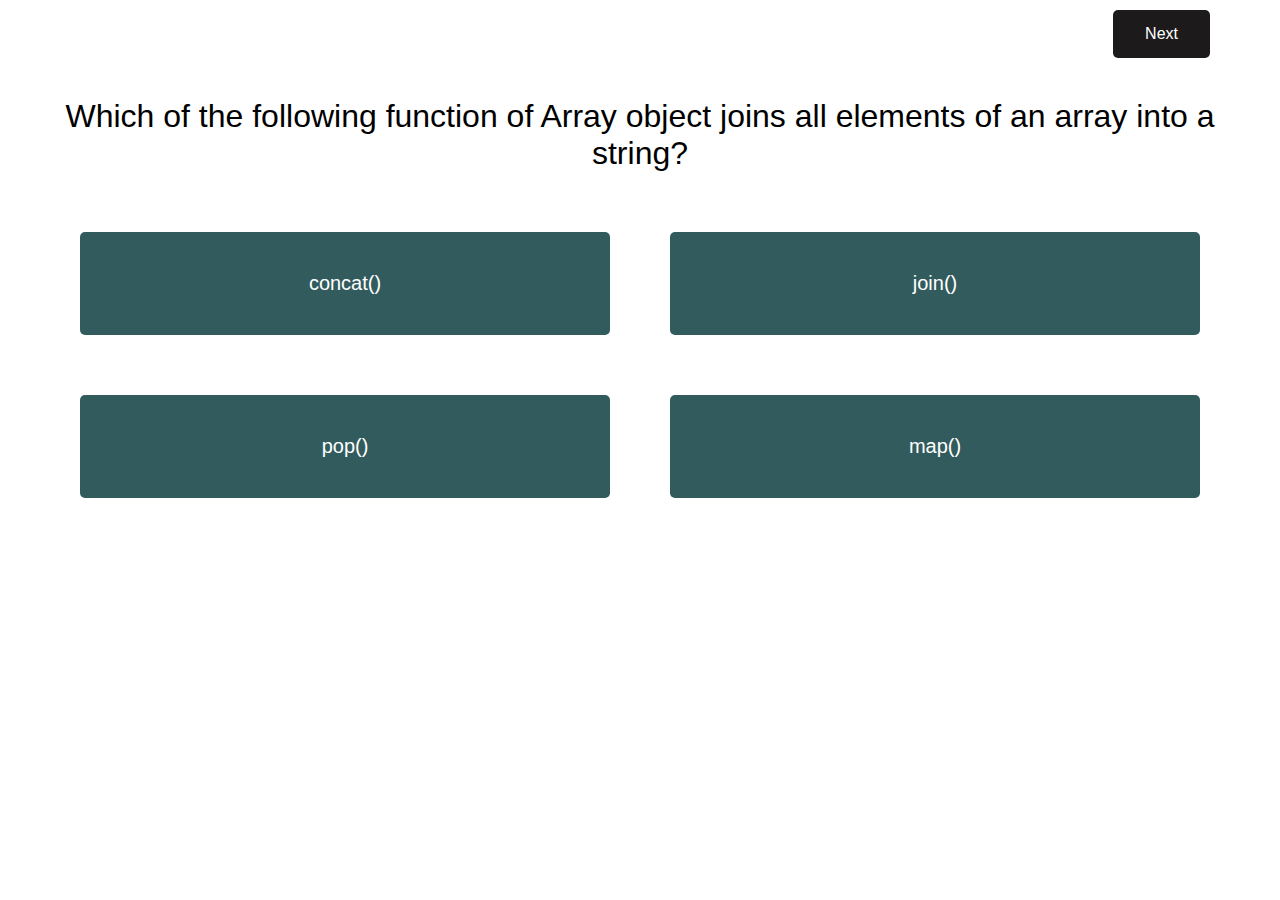
<file: index.html>
<!DOCTYPE html>
<html lang="en">
<head>
    <meta charset="UTF-8">
    <meta http-equiv="X-UA-Compatible" content="IE=edge">
    <meta name="viewport" content="width=device-width, initial-scale=1.0">
    <title>Document</title>
    <link rel="stylesheet" href="style.css">
</head>
<body>
    <section class="button-wrapper">
        <button id="nextBtn" onclick="nextClicked()">Next</button>
    </section>
    <section class="questions" id="questions">
        <div id="questionTxt">Question</div>
        <section class="answers" id="answers"></section>
        <section class="answers columns" id="answers"></section>
        
        <div id="message">&nbsp; </div>
        <span id="scoreBoard">&nbsp;</span>
    </section>


    <script src="project.js"></script>
</body>
</html>
</file>
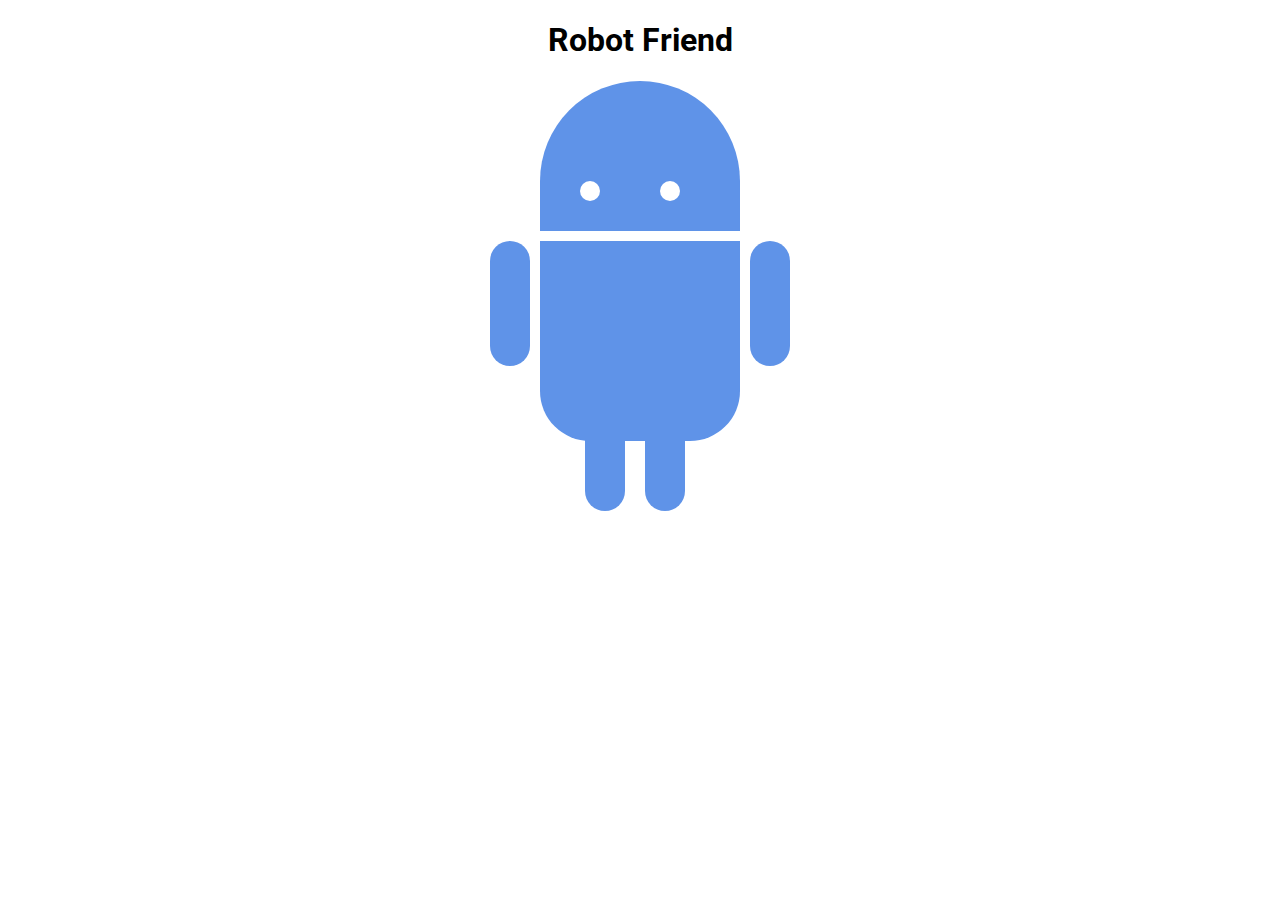
<file: 02_exercise/index.html>
<!DOCTYPE html>
<html>
<head>
	<title>RoboPage</title>
	<link rel="stylesheet" type="text/css" href="style.css">
	<link href="https://fonts.googleapis.com/css?family=Roboto" rel="stylesheet">
</head>
<body>
	<h1>Robot Friend</h1>
	<div class="robots">
		<div class="android"> 
			<div class="head"> 
				<div class="eyes"> 
					<div class="left_eye"></div> 
					<div class="right_eye"></div>
				</div> 
			</div> 
			<div class="upper_body"> 
				<div class="left_arm"></div> 
				<div class="torso"></div> 
				<div class="right_arm"></div> 
			</div> 
			<div class="lower_body"> 
				<div class="left_leg"></div> 
				<div class="right_leg"></div> 
			</div> 
		</div>
	</div>
</body>
</html>
</file>
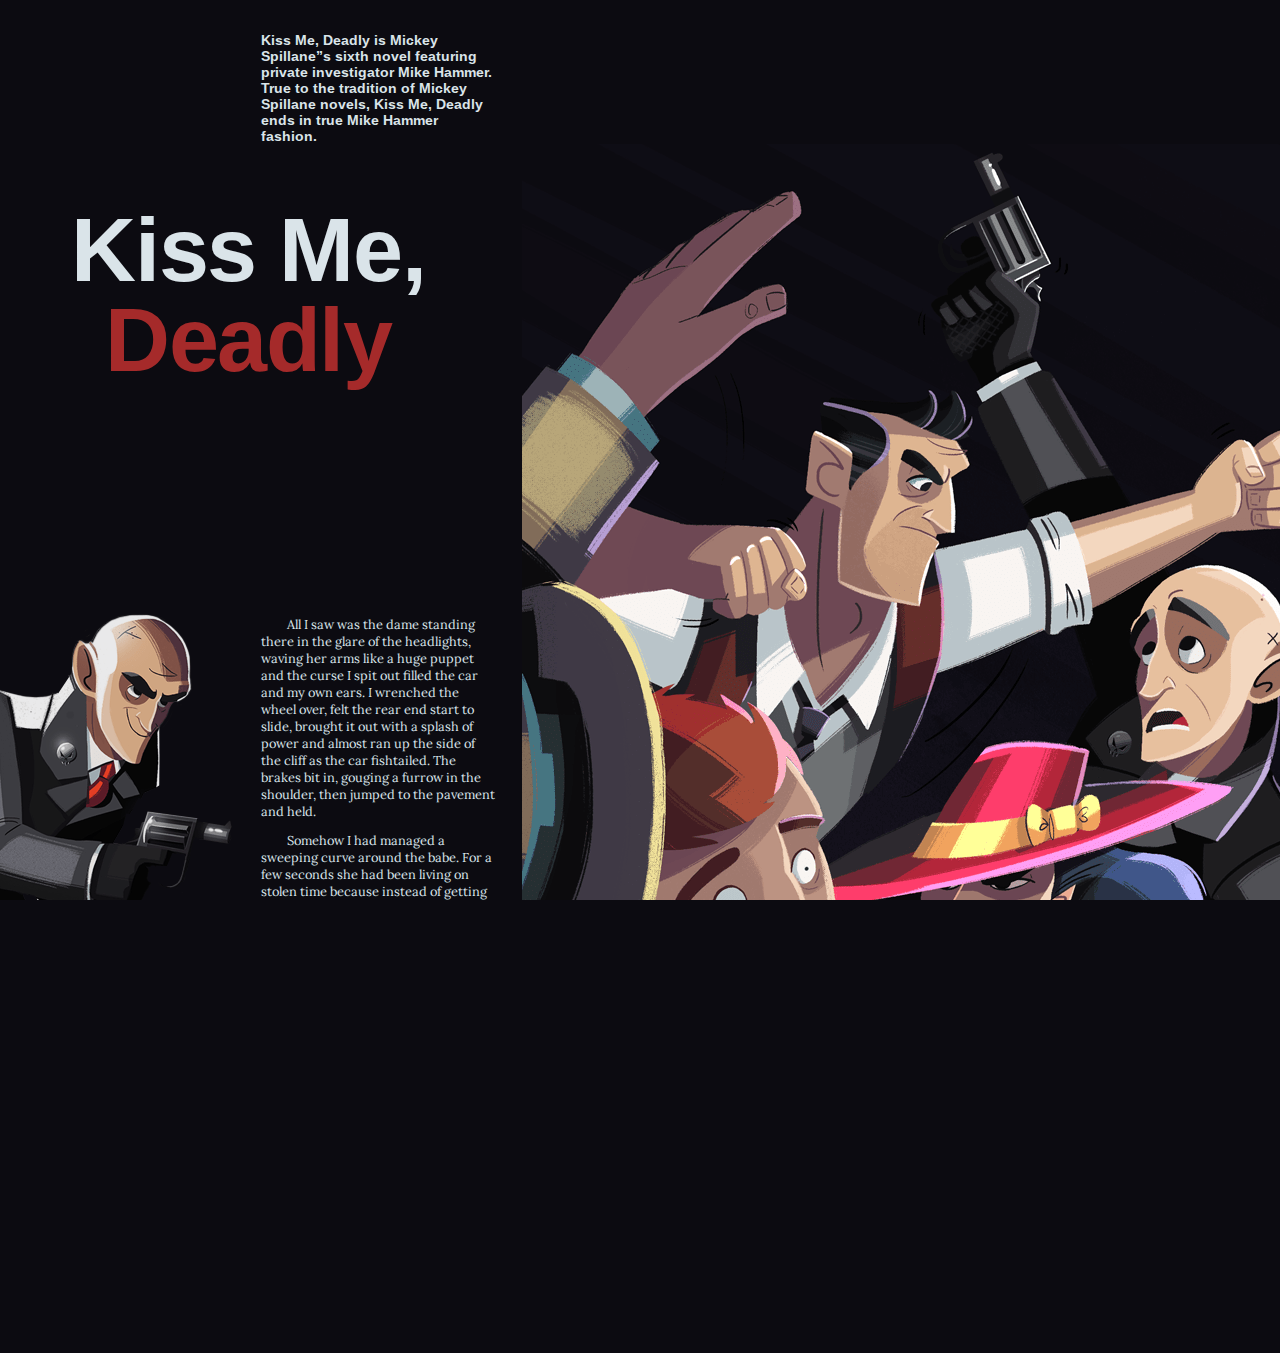
<file: 04_exercise/index.html>
<!DOCTYPE html>
<html>

<head>
  <meta charset="utf-8">
  <meta name="viewport" content="width=device-width,initial-scale=1">
  <title>Grid Layout</title>
  <link rel="stylesheet" href="css/styles.css">
  <link rel="stylesheet" href="https://fonts.googleapis.com/css?family=Arimo:b%7CLora">
</head>

<body class="no-js">
  <main>
    <picture>
      <source srcset="./images/banner.png" media="(min-width: 64em)">
        <img alt="Placeholder Picture" src="./images/banner-small.png">
    </picture>
    <h1>Kiss Me, <span id="textRed">Deadly</span></h1>
    <section>
      <p>All I saw was the dame standing there in the glare of the headlights, waving her arms like a huge puppet and the curse I spit out filled the car and my own ears. I wrenched the wheel over, felt the rear end start to slide, brought it out with a splash of power and almost ran up the side of the cliff as the car fishtailed. The brakes bit in, gouging a furrow in the shoulder, then jumped to the pavement and held.</p>
      <p>Somehow I had managed a sweeping curve around the babe. For a few seconds she had been living on stolen time because instead of getting out of the way she had tried to stay in the beam of the headlights. I sat there. and let myself shake. The butt that had fallen out of my mouth had burned a hole in the leg of my pants and I flipped it out the window. The stink of burned rubber and brake lining hung in the air like smoke and I was thinking of every damn thing I ever wanted to say to a harebrained woman so I could have it ready when I got my hands on her.<br>
      </p>
    </section>
    <aside>
      <p>Kiss Me, Deadly is Mickey Spillane”s sixth novel featuring private investigator Mike Hammer. True to the tradition of Mickey Spillane novels, Kiss Me, Deadly ends in true Mike Hammer fashion.<br>
      </p>
    </aside>
    <picture class="fig-1"><img alt="Placeholder Picture" src="./images/fig-1.png">
    </picture>
    </picture>
  </main>
</body>

<<<<<<< Updated upstream
</html>
=======
</html>
>>>>>>> Stashed changes
</file>
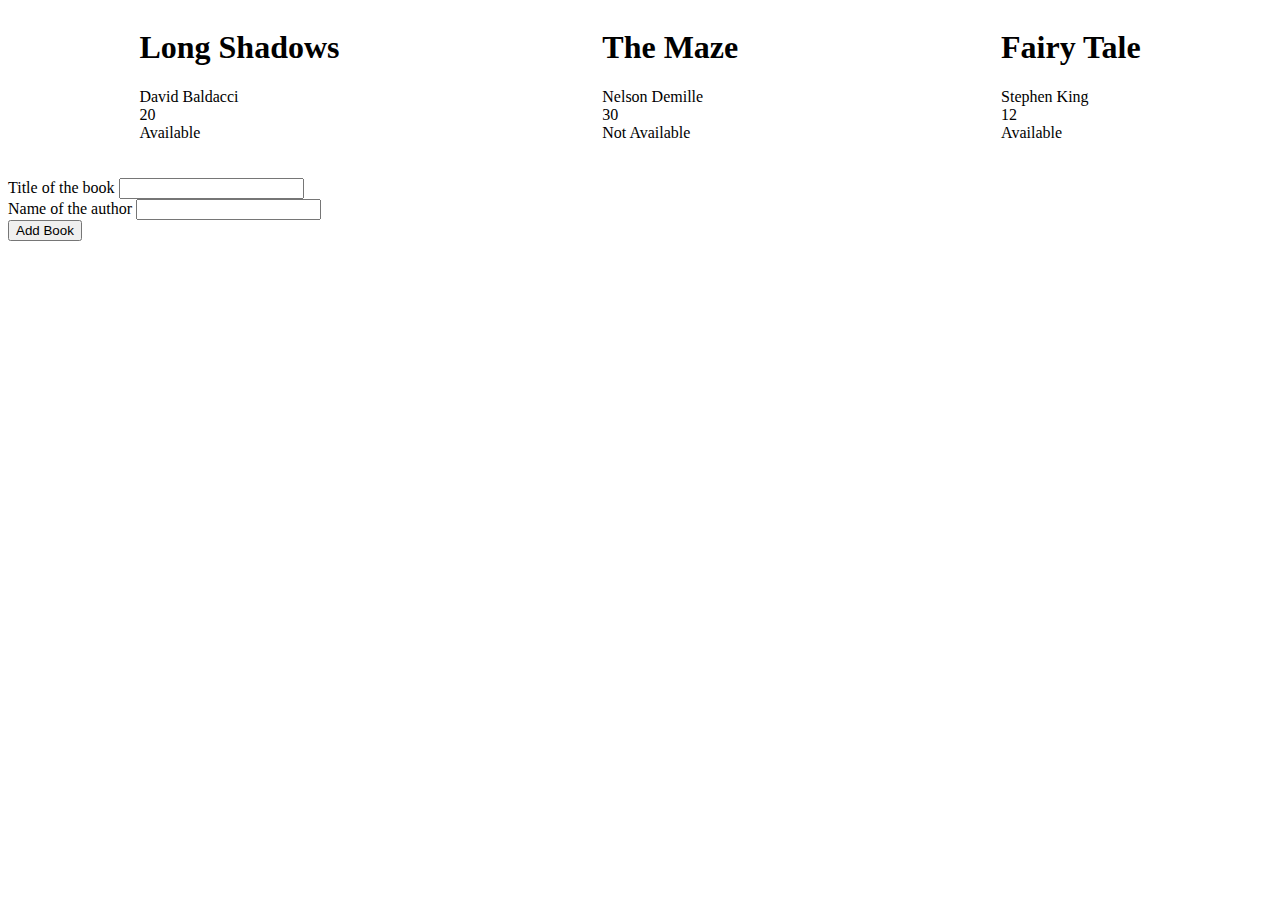
<file: 05_exercise/index.html>
<!DOCTYPE html>
<html lang="en">
<head>
    <meta charset="UTF-8">
    <meta http-equiv="X-UA-Compatible" content="IE=edge">
    <meta name="viewport" content="width=device-width, initial-scale=1.0">
    <title>Book List</title>
    <link rel="stylesheet" href="./style.css">
</head>
<body>
    <div id="container"></div>
    <div><br><br>
    <label for="title">Title of the book</label>
    <input type="text" id="title" name="title"><br>


    <label for="author">Name of the author</label>
    <input type="text" id="author" name="author"><br>


    <button onclick="addBook()">Add Book</button>
    <script src="./script.js"></script>
    </div>
</body>
</html>
</file>
<file: style.css>
html {
  box-sizing: border-box;
  height: 100%;
}
*,
*::before,
*::after {
  box-sizing: inherit;
}

* {
  margin: 0;
  padding: 0;
}

body {
  font-family: "Helvetica", sans-serif;
  margin: 10px;
}

.questions {
  margin: 40px;
  font-size: 2em;
  text-align: center;
}

.questions > div {
    margin-bottom: 30px;
}

.answers {
  display: flex;
  flex-wrap: wrap;
}

.answers > article {
  font-size: 20px;
  background-color: #325b5d;
  color: white;
  margin: 30px;
  border-radius: 5px;
  flex: 20em;
  padding: 40px;
}
.answers article:hover {
  background-color: #7ba7a9;
}

button {
  background-color: #1c1a1b;
  border: none;
  color: white;
  padding: 15px 32px;
  text-align: center;
  text-decoration: none;
  display: inline-block;
  font-size: 16px;
  cursor: pointer;
  border-radius: 5px;
}

button:hover {
    background-color: grey;
}

.button-wrapper {
    text-align: right;
    margin-right: 60px;
}
</file>
<file: 02_exercise/style.css>
h1 {
	text-align: center;
	font-family: 'Roboto', sans-serif;
}

.robots {
}

.android {
	display: flex;
	flex-direction: column;
}

.head, 
.left_arm, 
.torso, 
.right_arm, 
.left_leg, 
.right_leg {
	 background-color: #5f93e8;
}

.head { 
	width: 200px; 
	margin: 0 auto; 
	height: 150px; 
	border-radius: 200px 200px 0 0; 
	margin-bottom: 10px;
} 

.eyes {
	
}

.upper_body { 
	/* margin-left: 39.5%; */
	width: 300px; 
	height: 150px;
	display: flex; 
	margin: 0 auto;
	
} 

.left_arm, .right_arm { 
	width: 40px; 
	height: 125px;
	border-radius: 100px; 
} 

.left_arm { 
	margin-right: 10px; 
} 

.right_arm { 
	margin-left: 10px; 
} 

.torso { 
	width: 200px; 
	height: 200px;
	
	border-radius: 0 0 50px 50px; 
} 

.lower_body { 
	width: 200px; 
	height: 200px;
	/* This is another useful property. Hmm what do you think it does?*/
	margin: 0 auto;
	display: flex;

} 

.left_leg, .right_leg { 
	width: 40px; 
	height: 120px;
	border-radius: 0 0 100px 100px; 
} 

.left_leg { 
	margin-left: 45px; 
} 

.left_leg:hover {
	-webkit-transform: rotate(20deg);
    -moz-transform: rotate(20deg);
    -o-transform: rotate(20deg);
    -ms-transform: rotate(20deg);
    transform: rotate(20deg);
}

.right_leg { 
	  /* margin-left: 55%; 
	 margin-top: -35%; */
	margin-left: 10%;   
}

.left_eye, .right_eye { 
	width: 20px; 
	height: 20px; 
	border-radius: 15px; 
	background-color: white;  
} 

.left_eye { 
	/* These properties are new and you haven't encountered
	in this course. Check out CSS Tricks to see what it does! */
	position: relative; 
	top: 100px; 
	left: 40px; 
} 

.right_eye { 
	position: relative; 
	top: 80px; 
	left: 120px; 
}
</file>
<file: 04_exercise/css/styles.css>
/* Text Elements */

h1 {
  margin-bottom: .75rem;
  color: #dae4e9;
  letter-spacing: -.015em;
  font-weight: 700;
  font-size: 10vmin;
  font-family: 'Arimo', cursive;
  line-height: 1;
}

aside p {
  text-indent: 0vw;
  font-weight: 700;
  font-size: .9rem;
  font-family: 'Arimo', cursive;
}

p {
  margin-bottom: 0;
  color: #dae4e9;
  text-indent: 2vw;
  font-size: .8rem;
  font-family: 'Lora', cursive;
}

/* Layout Elements */

html, body {
  margin: 0;
  padding: 0;
  width: 100vw;
  height: 100vh;
  overflow: hidden;
  
}

body {
  background-color: #0c0b11;
}

section {
  margin-bottom: 1.5rem;
}

main {
  padding: 2vh 4vw;
  
}

img {
  max-width: none;
}

.fig-1 {
  max-width: 240px;
}

picture {
  margin-bottom: 1.5rem;
  min-width: 0;
  max-width: none;
}

.fig-2 {
  display: none;
}
#textRed {
  color: #a52a2a;
}
@supports (display: grid) {
  /* Text Elements */

  h1 {
    grid-area: title;
    text-align: center;
  }

  /* Layout Elements */

  aside {
    grid-area: aside;
  }

  section {
    padding-left: 0vw;
    grid-area: main;
  }

  main {
    display: grid;
    
    grid-column-gap: 2vw;
  }

  .fig-1 {
    grid-area: fig-1;
  }

  picture {
    grid-area: banner;
  }
}

@media screen and (min-width: 40rem) {
  @supports (display: grid) {
      /* Layout Elements */

    main {
      padding-top: 2vh;
    }
  }
}

@media screen and (min-width: 64rem) {
  .fig-2 {
    display: block;
  }

  @supports (display: grid) {
      /* Layout Elements */

    main {
      padding-right: 0vw;
      padding-left: 0vw;

      grid-template-areas: '. aside . fig-2 fig-2' 'title title banner banner banner' 'fig-1 main banner banner banner';
      grid-template-rows: repeat(3 , auto);
      grid-template-columns: repeat(5 , 1fr);
    }

    section {
      -webkit-column-width: 12em;
         -moz-column-width: 12em;
              column-width: 12em;
      -webkit-column-gap: 1.5rem;
         -moz-column-gap: 1.5rem;
              column-gap: 1.5rem;
    }

    picture {
        max-width: 800px;
    }

    .fig-2 {
      margin-bottom: .75rem;

      grid-area: fig-2;
    }
  }
}
</file>
<file: 05_exercise/style.css>
#container {
    display: flex;
    justify-content: space-around;
}
</file>
